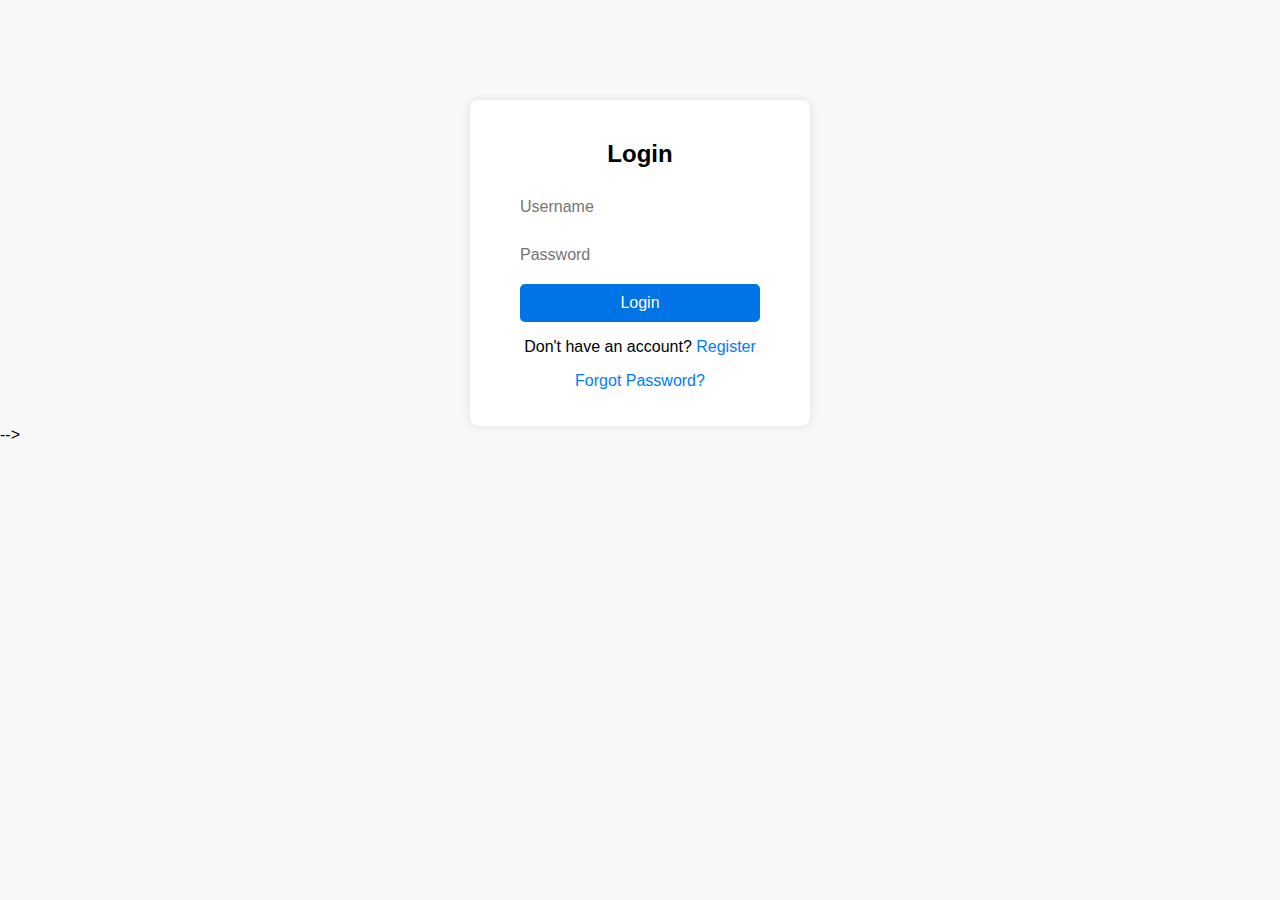
<file: index.html>
<!DOCTYPE html>
<html lang="en">
<head>
    <meta charset="UTF-8">
    <meta name="viewport" content="width=device-width, initial-scale=1.0">
    <title>Login - ExploreEase</title>
    <link rel="stylesheet" href="styles.css">
    <style>
        .container {
            text-align: center;
            margin-top: 100px;
        }

        input, button {
            display: block;
            width: 80%;
            margin: 10px auto;
            padding: 10px;
            font-size: 16px;
        }

        a {
            text-decoration: none;
            color: #007BFF;
        }

        a:hover {
            text-decoration: underline;
        }

        .modal {
            display: none;
            position: fixed;
            z-index: 1;
            left: 0;
            top: 0;
            width: 100%;
            height: 100%;
            overflow: auto;
            background-color: rgba(0,0,0,0.6);
        }

        .modal-content {
            background-color: #fff;
            margin: 10% auto;
            padding: 20px;
            border: 1px solid #888;
            width: 60%;
            border-radius: 8px;
        }

        .close {
            color: #aaa;
            float: right;
            font-size: 28px;
            font-weight: bold;
        }

        .close:hover {
            color: red;
            cursor: pointer;
        }
    </style>
</head>
<body>

<div class="container">
    <h2>Login</h2>
    <form id="loginForm">
        <input type="text" id="loginUsername" placeholder="Username" required>
        <input type="password" id="loginPassword" placeholder="Password" required>
        <button type="submit">Login</button>
        <p>Don't have an account? <a href="register.html">Register</a></p>
        <p><a href="#" id="forgotPasswordLink">Forgot Password?</a></p>
    </form>
</div>

<!-- Forgot Password Modal -->
<div id="forgotPasswordModal" class="modal">
    <div class="modal-content">
        <span class="close">&times;</span>
        <h3>Forgot Password</h3>
        <input type="text" id="forgotUsername" placeholder="Enter your username" required>
        <button onclick="recoverPassword()">Recover Password</button>
        <p id="recoveryMessage"></p>
    </div>
</div>

<script>
    // Handle Login
    document.getElementById('loginForm').addEventListener('submit', function(event) {
        event.preventDefault();
        
        let username = document.getElementById('loginUsername').value;
        let password = document.getElementById('loginPassword').value;
        let storedUser = localStorage.getItem(username);

        if (storedUser && JSON.parse(storedUser).password === password) {
            alert('Login Successful!');
            
            // Store session info
            sessionStorage.setItem("loggedInUser", username);
            
            // Redirect to Home Page
            window.location.href = "home.html";
        } else {
            alert('User not registered or incorrect password.');
        }
    });

    // Handle Forgot Password Modal
    let modal = document.getElementById("forgotPasswordModal");
    let forgotLink = document.getElementById("forgotPasswordLink");
    let closeBtn = document.querySelector(".close");

    forgotLink.onclick = function() {
        modal.style.display = "block";
    }

    closeBtn.onclick = function() {
        modal.style.display = "none";
    }

    window.onclick = function(event) {
        if (event.target == modal) {
            modal.style.display = "none";
        }
    }

    // Recover Password Function
    function recoverPassword() {
        let username = document.getElementById('forgotUsername').value;
        let storedUser = localStorage.getItem(username);

        if (storedUser) {
            let userData = JSON.parse(storedUser);
            document.getElementById('recoveryMessage').innerText = `Your password is: ${userData.password}`;
        } else {
            document.getElementById('recoveryMessage').innerText = "Username not found.";
        }
    }
</script>

</body>
</html>
<!-- <!DOCTYPE html>
<html lang="en">
<head>
    <meta charset="UTF-8">
    <meta name="viewport" content="width=device-width, initial-scale=1.0">
    <title>Login - ExploreEase</title>
    <link rel="stylesheet" href="styles.css">
    <style>
        /* Style for the forgot password modal */
        .modal {
            display: none;
            position: fixed;
            z-index: 1;
            left: 0;
            top: 0;
            width: 100%;
            height: 100%;
            overflow: auto;
            background-color: rgba(0,0,0,0.6);
        }

        .modal-content {
            background-color: #fefefe;
            margin: 10% auto;
            padding: 20px;
            border: 1px solid #888;
            width: 60%;
            border-radius: 8px;
        }

        .close {
            color: #aaa;
            float: right;
            font-size: 28px;
            font-weight: bold;
        }

        .close:hover,
        .close:focus {
            color: red;
            text-decoration: none;
            cursor: pointer;
        }

        .container {
            text-align: center;
            margin-top: 100px;
        }

        input, button {
            display: block;
            width: 80%;
            margin: 10px auto;
            padding: 10px;
            font-size: 16px;
        }

        a {
            text-decoration: none;
            color: #007BFF;
        }

        a:hover {
            text-decoration: underline;
        }
    </style>
</head>
<body>

<div class="container">
    <h2>Login</h2>
    <form id="loginForm">
        <input type="text" id="loginUsername" placeholder="Username" required>
        <input type="password" id="loginPassword" placeholder="Password" required>
        <button type="submit">Login</button>
        <p>Don't have an account? <a href="register.html">Register</a></p>
        <p><a href="#" id="forgotPasswordLink">Forgot Password?</a></p>
    </form>
</div>

<!-- Modal for Forgot Password -->
<div id="forgotPasswordModal" class="modal">
    <div class="modal-content">
        <span class="close">&times;</span>
        <h3>Forgot Password</h3>
        <input type="text" id="forgotUsername" placeholder="Enter your username" required>
        <button onclick="recoverPassword()">Recover Password</button>
        <p id="recoveryMessage"></p>
    </div>
</div>

<script>
    // Handle Login
    document.getElementById('loginForm').addEventListener('submit', function(event) {
        event.preventDefault();
        let username = document.getElementById('loginUsername').value;
        let password = document.getElementById('loginPassword').value;
        let storedUser = localStorage.getItem(username);

        if (storedUser && JSON.parse(storedUser).password === password) {
            alert('Login Successful!');
            window.location.href = "home.html";  // Redirect to Home Page
        } else {
            alert('User not registered or incorrect password.');
        }
    });

    // Handle Forgot Password Modal
    let modal = document.getElementById("forgotPasswordModal");
    let forgotLink = document.getElementById("forgotPasswordLink");
    let closeBtn = document.querySelector(".close");

    forgotLink.onclick = function() {
        modal.style.display = "block";
    }

    closeBtn.onclick = function() {
        modal.style.display = "none";
    }

    window.onclick = function(event) {
        if (event.target == modal) {
            modal.style.display = "none";
        }
    }

    // Recover Password Function
    function recoverPassword() {
        let username = document.getElementById('forgotUsername').value;
        let storedUser = localStorage.getItem(username);

        if (storedUser) {
            let userData = JSON.parse(storedUser);
            document.getElementById('recoveryMessage').innerText = `Your password is: ${userData.password}`;
        } else {
            document.getElementById('recoveryMessage').innerText = "Username not found.";
        }
    }
</script>

</body>
</html> -->
</file>
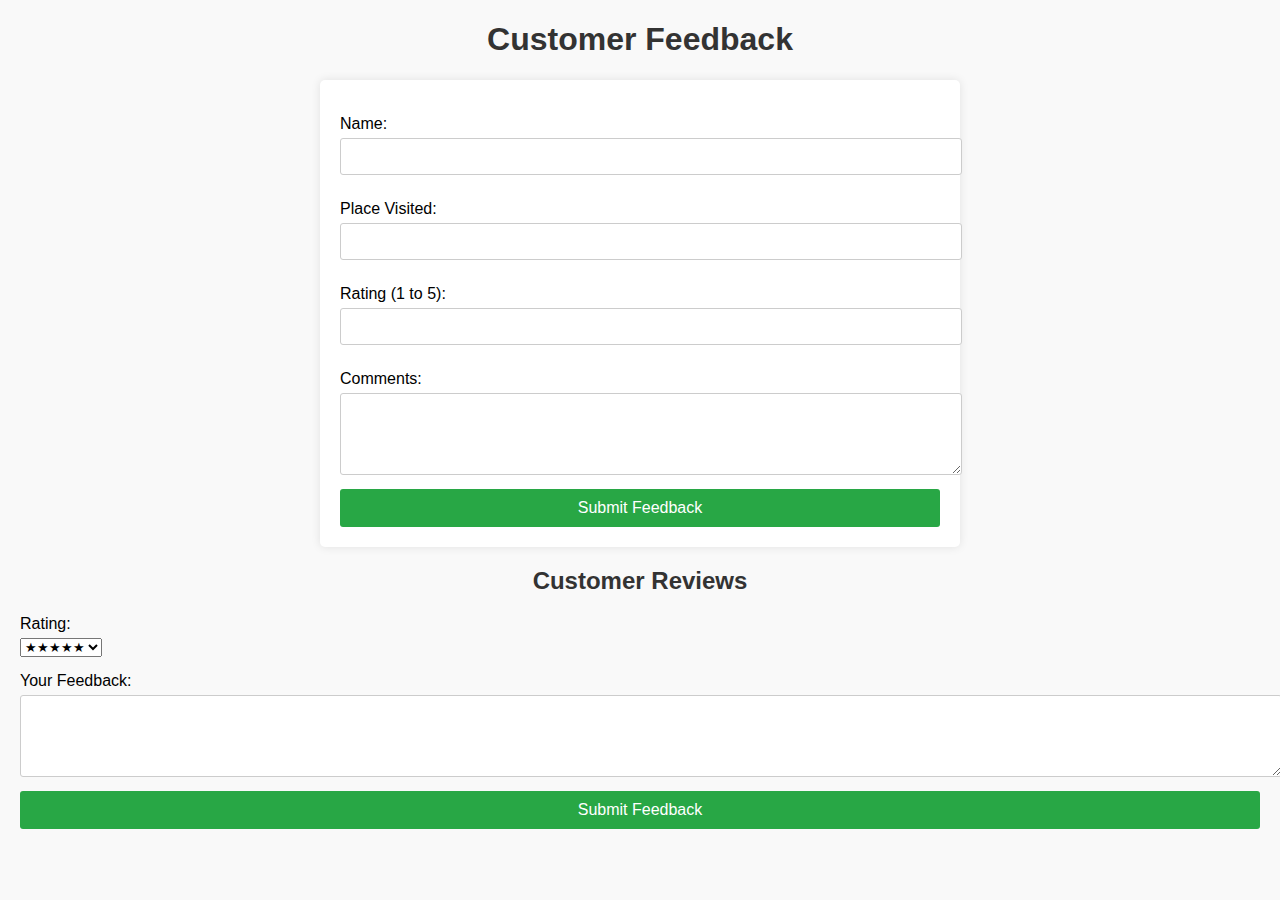
<file: feedback.html>
<!DOCTYPE html>
<html lang="en">
<head>
    <meta charset="UTF-8">
    <meta name="viewport" content="width=device-width, initial-scale=1.0">
    <title>Customer Feedback</title>
    <style>
        body {
            font-family: Arial, sans-serif;
            background-color: #f9f9f9;
            margin: 20px;
        }
        h1, h2 {
            text-align: center;
            color: #333;
        }
        form {
            max-width: 600px;
            margin: 0 auto 20px;
            padding: 20px;
            background-color: #fff;
            border-radius: 5px;
            box-shadow: 0 0 10px rgba(0, 0, 0, 0.1);
        }
        label {
            display: block;
            margin: 15px 0 5px;
        }
        input, textarea {
            width: 100%;
            padding: 10px;
            margin-bottom: 10px;
            border: 1px solid #ccc;
            border-radius: 3px;
        }
        button {
            display: block;
            width: 100%;
            padding: 10px;
            background-color: #28a745;
            color: #fff;
            border: none;
            border-radius: 3px;
            cursor: pointer;
            font-size: 16px;
        }
        button:hover {
            background-color: #218838;
        }
        .feedback-list {
            max-width: 600px;
            margin: 0 auto;
        }
        .feedback-item {
            background-color: #fff;
            padding: 15px;
            margin-bottom: 10px;
            border-radius: 5px;
            box-shadow: 0 0 5px rgba(0, 0, 0, 0.1);
        }
        .feedback-item h3 {
            margin: 0 0 10px;
            color: #007bff;
        }
        .feedback-item p {
            margin: 5px 0;
        }
    </style>
</head>
<body>

    <h1>Customer Feedback</h1>

    <form id="feedbackForm">
        <label for="name">Name:</label>
        <input type="text" id="name" required>

        <!-- <label for="email">Email:</label>
        <input type="email" id="email" required> -->

        <label for="place">Place Visited:</label>
        <input type="text" id="place" required>

        <label for="rating">Rating (1 to 5):</label>
        <input type="number" id="rating" min="1" max="5" required>

        <label for="comments">Comments:</label>
        <textarea id="comments" rows="4" required></textarea>

        <button type="submit">Submit Feedback</button>
    </form>

    <h2>Customer Reviews</h2>
    <div class="feedback-list" id="feedbackList"></div>

    <script>
        document.addEventListener('DOMContentLoaded', () => {
            const feedbackForm = document.getElementById('feedbackForm');
            const feedbackList = document.getElementById('feedbackList');

            // Function to display feedback
            const displayFeedback = () => {
                feedbackList.innerHTML = '';
                const feedbackData = JSON.parse(localStorage.getItem('feedbackData')) || [];
                feedbackData.forEach(feedback => {
                    const feedbackItem = document.createElement('div');
                    feedbackItem.className = 'feedback-item';
                    feedbackItem.innerHTML = `
                        <h3>${feedback.place}</h3>
                        <p><strong>Name:</strong> ${feedback.name}</p>
                        <p><strong>Email:</strong> ${feedback.email}</p>
                        <p><strong>Rating:</strong> ${'★'.repeat(feedback.rating)}${'☆'.repeat(5 - feedback.rating)}</p>
                        <p><strong>Comments:</strong> ${feedback.comments}</p>
                    `;
                    feedbackList.appendChild(feedbackItem);
                });
            };

            // Load and display feedback on page load
            displayFeedback();

            // Handle form submission
            feedbackForm.addEventListener('submit', (e) => {
                e.preventDefault();

                const name = document.getElementById('name').value.trim();
                const email = document.getElementById('email').value.trim();
                const place = document.getElementById('place').value.trim();
                const rating = parseInt(document.getElementById('rating').value);
                const comments = document.getElementById('comments').value.trim();

                if (name && email && place && rating && comments) {
                    const newFeedback = { name, email, place, rating, comments };
                    const feedbackData = JSON.parse(localStorage.getItem('feedbackData')) || [];
                    feedbackData.push(newFeedback);
                    localStorage.setItem('feedbackData', JSON.stringify(feedbackData));

                    // Clear form fields
                    feedbackForm.reset();

                    // Update feedback display
                    displayFeedback();
                }
            });
        });
    </script>

</body>
</html>
<!-- <!DOCTYPE html>
<html lang="en">
<head>
    <meta charset="UTF-8">
    <meta name="viewport" content="width=device-width, initial-scale=1.0">
    <title>Customer Feedback Form</title>
    <style>
        body {
            font-family: Arial, sans-serif;
            background-color: #f9f9f9;
            margin: 20px;
        }
        h1 {
            text-align: center;
            color: #333;
        }
        form {
            background-color: #fff;
            padding: 20px;
            border-radius: 5px;
            box-shadow: 0 0 5px rgba(0, 0, 0, 0.1);
            max-width: 600px;
            margin: 0 auto;
        }
        label {
            display: block;
            margin-top: 10px;
        }
        input, textarea, select {
            width: 100%;
            padding: 10px;
            margin-top: 5px;
            border: 1px solid #ccc;
            border-radius: 3px;
        }
        button {
            margin-top: 15px;
            padding: 10px 15px;
            background-color: #0066cc;
            color: #fff;
            border: none;
            border-radius: 3px;
            cursor: pointer;
        }
        button:hover {
            background-color: #005bb5;
        }
        .feedback-list {
            margin-top: 40px;
            max-width: 600px;
            margin: 40px auto 0;
        }
        .feedback-item {
            background-color: #fff;
            padding: 15px;
            margin: 10px 0;
            border-radius: 5px;
            box-shadow: 0 0 5px rgba(0, 0, 0, 0.1);
        }
        .feedback-item .rating {
            color: #ffcc00;
        }
        .feedback-item .comment {
            margin-top: 10px;
        }
    </style>
</head>
<body>
    <h1>Customer Feedback Form</h1>

    <form id="feedbackForm">
        <label for="name">Your Name:</label>
        <input type="text" id="name" name="name" required>

        <label for="place">Place Visited:</label>
        <select id="place" name="place" required>
            <option value="Khajuraho Group of Monuments">Khajuraho Group of Monuments</option>
            <option value="Bandhavgarh National Park">Bandhavgarh National Park</option>
            <!-- Add more options as needed -->
        </select>

        <label for="rating">Rating:</label>
        <select id="rating" name="rating" required>
            <option value="5">★★★★★</option>
            <option value="4">★★★★☆</option>
            <option value="3">★★★☆☆</option>
            <option value="2">★★☆☆☆</option>
            <option value="1">★☆☆☆☆</option>
        </select>

        <label for="comment">Your Feedback:</label>
        <textarea id="comment" name="comment" rows="4" required></textarea>

        <button type="submit">Submit Feedback</button>
    </form>

    <div class="feedback-list" id="feedbackList">
        <!-- User feedback will be displayed here -->
    </div>

    <script>
        document.getElementById('feedbackForm').addEventListener('submit', function(event) {
            event.preventDefault();

            // Get form values
            const name = document.getElementById('name').value;
            const place = document.getElementById('place').value;
            const rating = document.getElementById('rating').value;
            const comment = document.getElementById('comment').value;

            // Create feedback item
            const feedbackItem = document.createElement('div');
           
::contentReference[oaicite:14]{index=14}
  -->
</file>
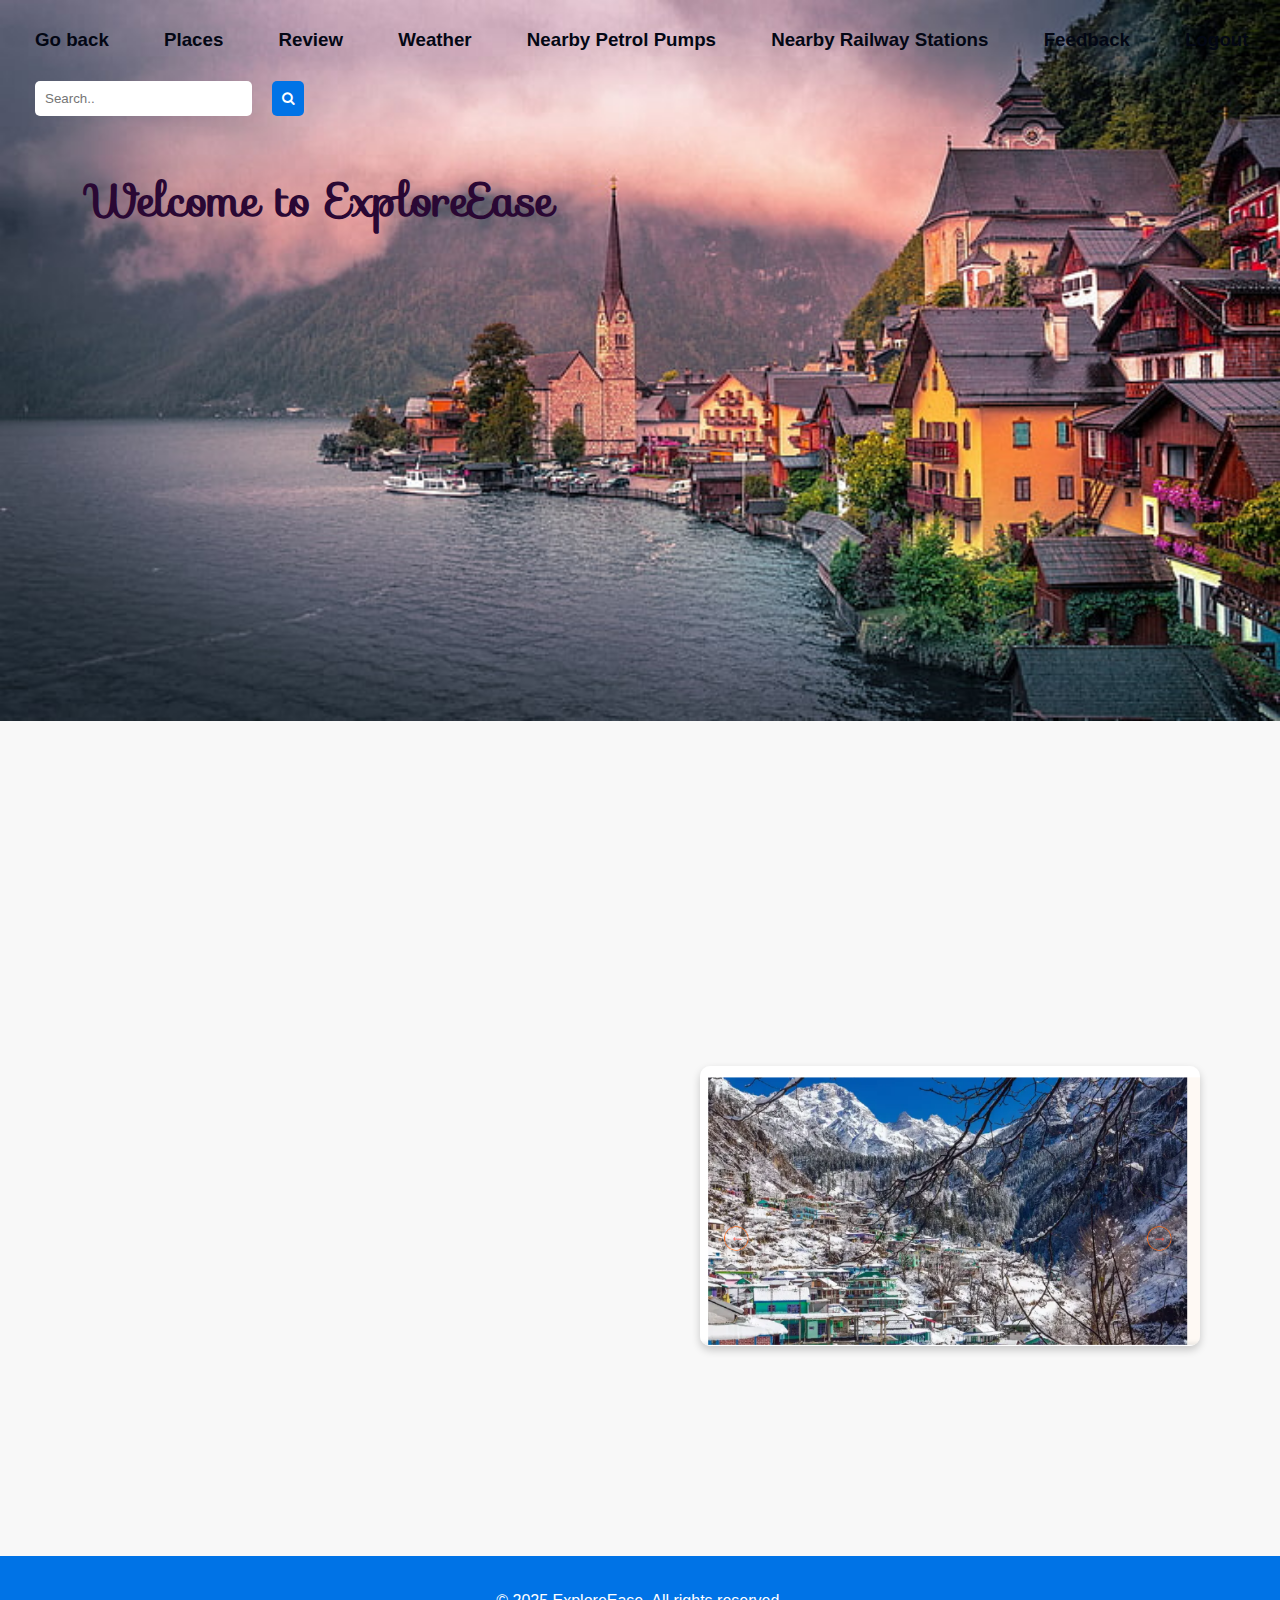
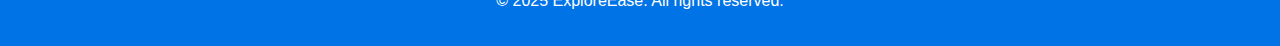
<file: home.html>
<!DOCTYPE html>
<html lang="en">
<head>
    <meta charset="UTF-8">
    <meta name="viewport" content="width=device-width">
    <title>ExploreEase - Home</title>
    <title>Centered Image in Header</title> 
    <link rel="stylesheet" href="https://fonts.googleapis.com/css?family=Sofia">   
    <link rel="stylesheet" href="https://cdnjs.cloudflare.com/ajax/libs/font-awesome/4.7.0/css/font-awesome.min.css">
    <link rel="stylesheet" href="styles.css">

<style>
    body{
    font-family: Arial, sans-serif;
    margin: 0;
    padding: 0;
    background-image: url("image/background1.jpg");
    background-repeat: no-repeat;
    background-size: contain;
    background-position: center top;  

    }
</style>
</head>
<body>
    
   
    <nav class="navigation">
        <h3>
            <li><a href="index.html">Go back</a> </li>
            <li><a href="listofplaces.html">Places</a> </li>
            <li><a href="review.html">Review</a></li>
            <li><a href="weather.html">Weather</a></li>
            <li><a href="nearbypetrolpump.html">Nearby Petrol Pumps</a></li>
            <li><a href="nearbyrailways.html">Nearby Railway Stations</a></li>
            <li><a href="feedback.html">Feedback</a></li>
            <li><a href="index.html">Logout</a></li>
            <li><a><input type="text" placeholder="Search.."></a></li>
            <li><button type="submit"><i class="fa fa-search"></i></button></li>
       </h3>


    </nav>
    <div class="top">
     <h2 class="font-effect-emboss">Welcome to ExploreEase</h2>
    </div> 
    
   
    
    <div class="slider-frame">
      <div class="slide-images">
        <div class="img-container">
            <img src="image/Screenshot (393).png" width="350" >
        </div>
        <div class="img-container">
            <img src="image/Screenshot (394).png" width="350">
        </div>
        <div class="img-container">
             <img src="image/Screenshot (395).png" width="350">
        </div>
        <div class="img-container">
               <img src="image/Screenshot (396).png" width="350">
        </div>
        <div class="img-container">
            <img src="image/background.jpg" width="350">
       </div>
     </div>
    </div>

   
    <footer>
        <p>&copy; 2025 ExploreEase. All rights reserved.</p>
    </footer>

</body>
</html>
</file>
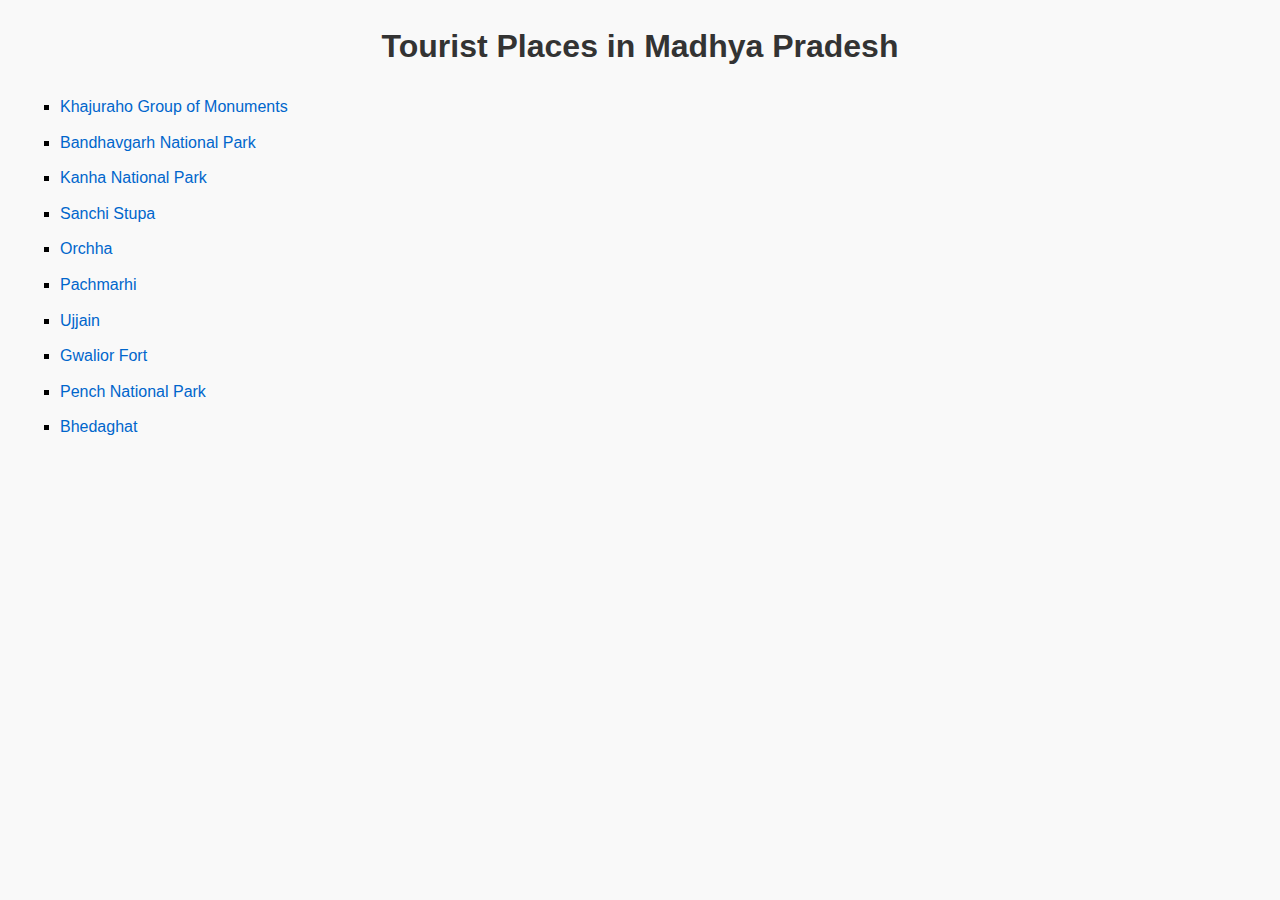
<file: listofplaces.html>
<!DOCTYPE html>
<html lang="en">
<head>
    <meta charset="UTF-8">
    <meta name="viewport" content="width=device-width, initial-scale=1.0">
    <title>Tourist Places in Madhya Pradesh</title>
    <style>
        body {
            font-family: Arial, sans-serif;
            line-height: 1.6;
            margin: 20px;
            background-color: #f9f9f9;
        }
        h1 {
            text-align: center;
            color: #333;
        }
        ul {
            list-style-type: square;
        }
        li {
            margin: 10px 0;
        }
        a {
            text-decoration: none;
            color: #0066cc;
        }
        a:hover {
            text-decoration: underline;
        }
    </style>
</head>
<body>
    <h1>Tourist Places in Madhya Pradesh</h1>
    <ul>
        <li><a href="https://www.mptourism.com/destination/khajuraho.html" target="_blank">Khajuraho Group of Monuments</a></li>
        <li><a href="https://www.mptourism.com/destination/bandhavgarh.html" target="_blank">Bandhavgarh National Park</a></li>
        <li><a href="https://www.mptourism.com/destination/kanha.html" target="_blank">Kanha National Park</a></li>
        <li><a href="https://www.mptourism.com/destination/sanchi.html" target="_blank">Sanchi Stupa</a></li>
        <li><a href="https://www.mptourism.com/destination/orchha.html" target="_blank">Orchha</a></li>
        <li><a href="https://www.mptourism.com/destination/pachmarhi.html" target="_blank">Pachmarhi</a></li>
        <li><a href="https://www.mptourism.com/destination/ujjain.html" target="_blank">Ujjain</a></li>
        <li><a href="https://www.mptourism.com/destination/gwalior.html" target="_blank">Gwalior Fort</a></li>
        <li><a href="https://www.mptourism.com/destination/pench.html" target="_blank">Pench National Park</a></li>
        <li><a href="https://www.mptourism.com/destination/bhedaghat.html" target="_blank">Bhedaghat</a></li>
    </ul>
</body>
</html>
<!--  
    <html>
        <head>
            <meta charset="utf-8">
            <link rel="stylesheet" href="css/style.css">
            <link href="https://fonts.googleapis.com/css?family=Karla" rel="stylesheet">
            <title>slide image tutorial</title>
        </head>
        <body>
        <h1>Most visited places</h1>
        <h1>Madhya Pradesh
            State of India
            Madhya Pradesh, a large state in central India, retains landmarks from eras throughout Indian history. Begun in the 10th century, its Hindu and Jain temples at Khajuraho are renowned for their carvings of erotic scenes, most prominently Kandariya Mahadeva, a temple with more than 800 sculptures. The eastern Bandhavgarh and Kanha national parks, noted Bengal tiger sanctuaries, offer guided safaris. ― Google
            Governor: Mangubhai C. Patel
            Capital: Bhopal (Executive Branch)
            Founded: 1 November 1956
            Area: 308,209 km²
            Before was: Central Provinces and Berar
            Bird: Indian paradise flycatcher
            Demonym: Madhya Pradeshis</h1>
        <div class="slider-frame">
            <div class="slide-images">
            <div class="img-container">
                <img src="image/Screenshot (393).png" width="350" >
            </div>
            <div class="img-container">
                <img src="image/Screenshot (394).png" width="350">
            </div>
            <div class="img-container">
                 <img src="image/Screenshot (395).png" width="350">
            </div>
            <div class="img-container">
                   <img src="image/Screenshot (396).png" width="350">
            </div>
            </div>
        </div>
        </body>
    </html> -->
</file>
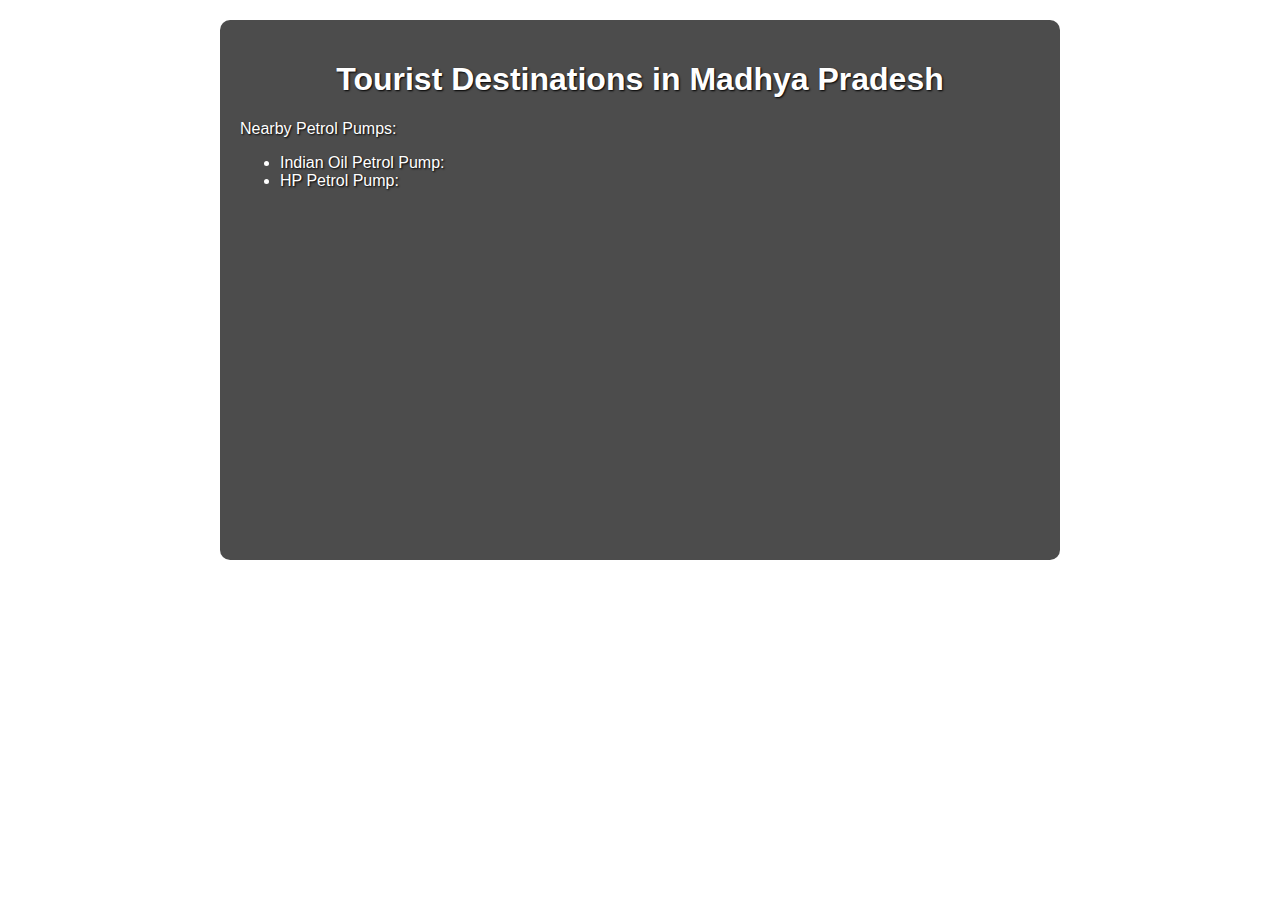
<file: nearbypetrolpump.html>
<!DOCTYPE html>
<html lang="en">
<head>
    <meta charset="UTF-8">
    <meta name="viewport" content="width=device-width, initial-scale=1.0">
    <title>Tourist Destinations in Madhya Pradesh</title>
    <style>
        body {
            font-family: Arial, sans-serif;
            background-image: url('https://example.com/background-image.jpg'); /* Replace with your desired background image URL */
            background-size: cover;
            margin: 0;
            padding: 0;
            color: #fff;
            text-shadow: 1px 1px 2px #000;
        }
        .container {
            background-color: rgba(0, 0, 0, 0.7);
            padding: 20px;
            margin: 20px auto;
            border-radius: 10px;
            max-width: 800px;
        }
        h1, h2 {
            text-align: center;
        }
        .destination {
            margin-bottom: 30px;
        }
        .map {
            width: 100%;
            height: 300px;
            border: none;
            border-radius: 10px;
        }
    </style>
</head>
<body>
    <div class="container">
        <h1>Tourist Destinations in Madhya Pradesh</h1>

        <div class="destination">
            <!-- <h2>Khajuraho Group of Monuments</h2> -->
            <p>Nearby Petrol Pumps:</p>
            <ul>
                <li>Indian Oil Petrol Pump:</li>
                <li>HP Petrol Pump:</li>
            </ul>
            <iframe class="map" src="https://www.google.com/maps/embed?pb=!1m18!1m12!1m3!1d3651.843019836662!2d79.91983931498114!3d24.8318452840577!2m3!1f0!2f0!3f0!3m2!1i1024!2i768!4f13.1!3m3!1m2!1s0x3983c1a1a1a1a1a1%3A0x1a1a1a1a1a1a1a1a!2sIndian%20Oil%20Petrol%20Pump%2C%20Khajuraho%20Airport%20Road!5e0!3m2!1sen!2sin!4v1616161616161!5m2!1sen!2sin" allowfullscreen="" loading="lazy"></iframe>
        </div>

        <!-- Repeat similar blocks for other destinations -->

    </div>
</body>
</html>
</file>
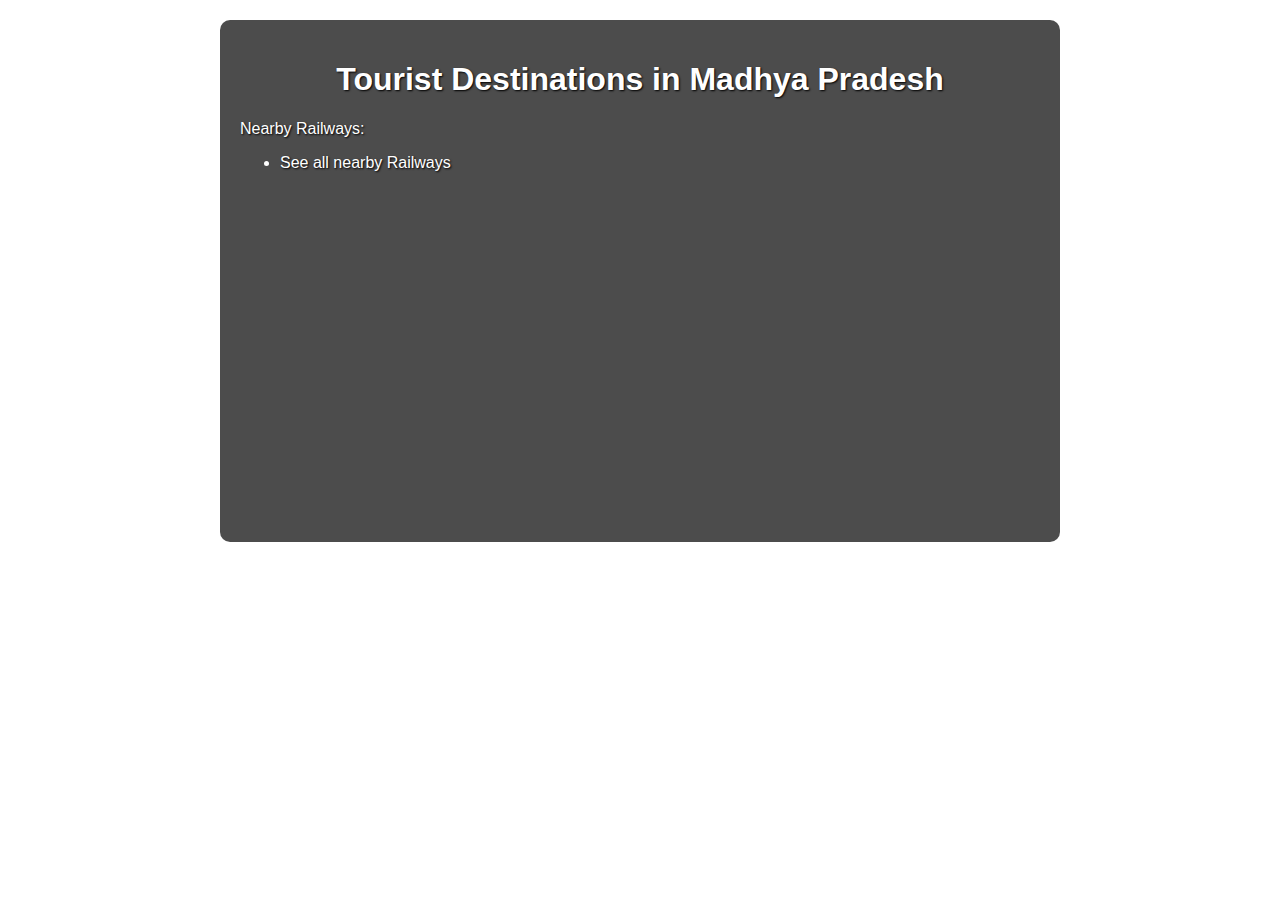
<file: nearbyrailways.html>
<!DOCTYPE html>
<html lang="en">
<head>
    <meta charset="UTF-8">
    <meta name="viewport" content="width=device-width, initial-scale=1.0">
    <title>Tourist Destinations in Madhya Pradesh</title>
    <style>
        body {
            font-family: Arial, sans-serif;
            background-image: url('https://example.com/background-image.jpg'); /* Replace with your desired background image URL */
            background-size: cover;
            margin: 0;
            padding: 0;
            color: #fff;
            text-shadow: 1px 1px 2px #000;
        }
        .container {
            background-color: rgba(0, 0, 0, 0.7);
            padding: 20px;
            margin: 20px auto;
            border-radius: 10px;
            max-width: 800px;
        }
        h1, h2 {
            text-align: center;
        }
        .destination {
            margin-bottom: 30px;
        }
        .map {
            width: 100%;
            height: 300px;
            border: none;
            border-radius: 10px;
        }
    </style>
</head>
<body>
    <div class="container">
        <h1>Tourist Destinations in Madhya Pradesh</h1>

        <div class="destination">
            <!-- <h2>Khajuraho Group of Monuments</h2> -->
            <p>Nearby Railways:</p>
            <ul>
                <li>See all nearby Railways</li>
                <!-- <li>HP Petrol Pump:</li> -->
            </ul>
            <iframe class="map" src="https://www.google.com/maps/embed?pb=!1m18!1m12!1m3!1d3651.843019836662!2d79.91983931498114!3d24.8318452840577!2m3!1f0!2f0!3f0!3m2!1i1024!2i768!4f13.1!3m3!1m2!1s0x3983c1a1a1a1a1a1%3A0x1a1a1a1a1a1a1a1a!2sIndian%20Oil%20Petrol%20Pump%2C%20Khajuraho%20Airport%20Road!5e0!3m2!1sen!2sin!4v1616161616161!5m2!1sen!2sin" allowfullscreen="" loading="lazy"></iframe>
        </div>

        <!-- Repeat similar blocks for other destinations -->

    </div>
</body>
</html>
</file>
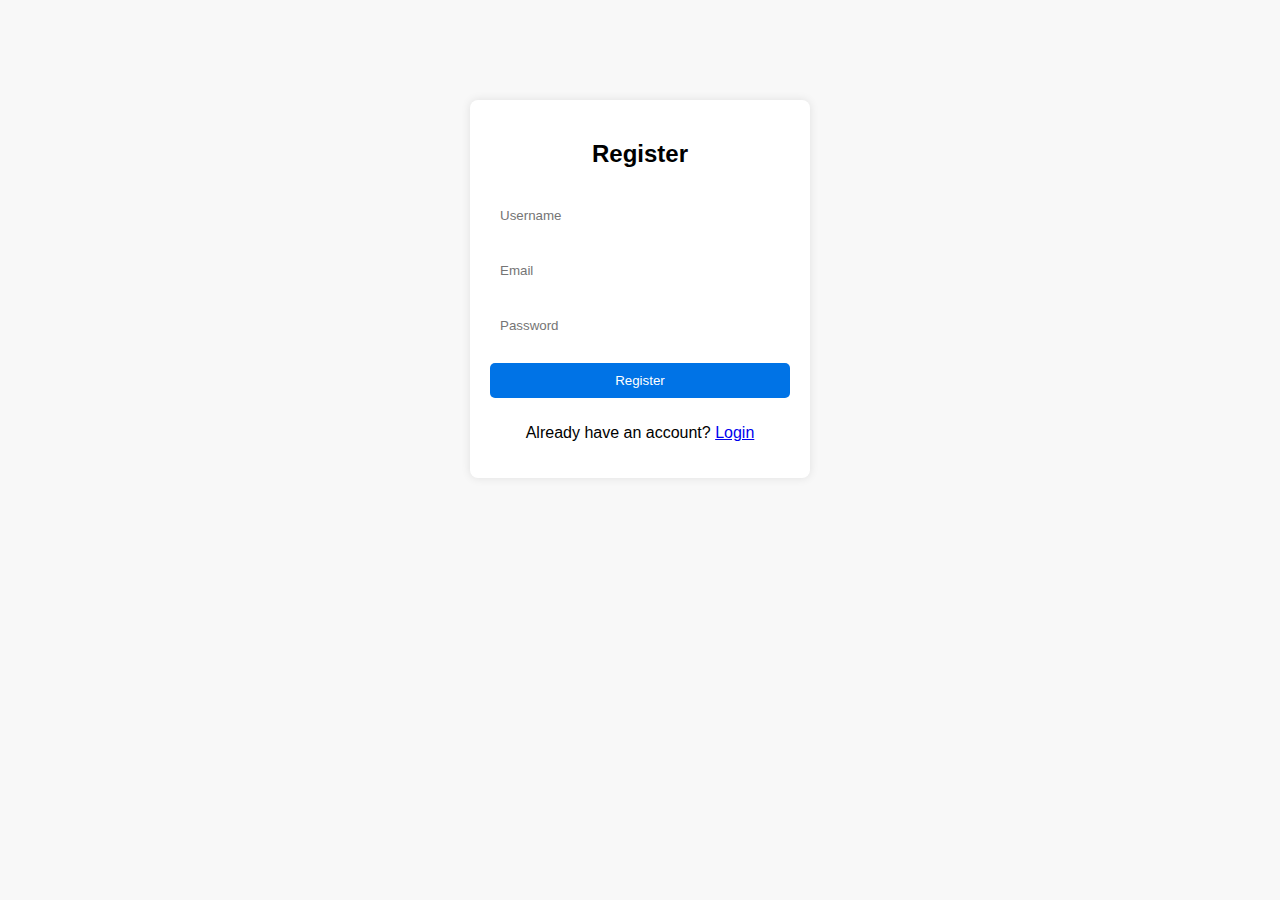
<file: register.html>
<!DOCTYPE html>
<html lang="en">
<head>
    <meta charset="UTF-8">
    <meta name="viewport" content="width=device-width, initial-scale=1.0">
    <title>Register - ExploreEase</title>
    <link rel="stylesheet" href="styles.css">
</head>
<body>
    <div class="container">
        <h2>Register</h2>
        <form id="registerForm">
            <input type="text" id="registerUsername" placeholder="Username" required>
            <input type="email" id="registerEmail" placeholder="Email" required>
            <input type="password" id="registerPassword" placeholder="Password" required>
            <button type="submit">Register</button>
            <p>Already have an account? <a href="index.html">Login</a></p>
        </form>
    </div>

    <script>
        document.getElementById('registerForm').addEventListener('submit', function(event) {
            event.preventDefault();
            let username = document.getElementById('registerUsername').value;
            let email = document.getElementById('registerEmail').value;
            let password = document.getElementById('registerPassword').value;
            
            if (localStorage.getItem(username)) {
                alert('User already registered! Please log in.');
            } else {
                localStorage.setItem(username, JSON.stringify({ email: email, password: password }));
                alert('Registration Successful! You can now log in.');
                window.location.href = "index.html";  // Redirect to Login Page
            }
        });
    </script>
</body>
</html>
</file>
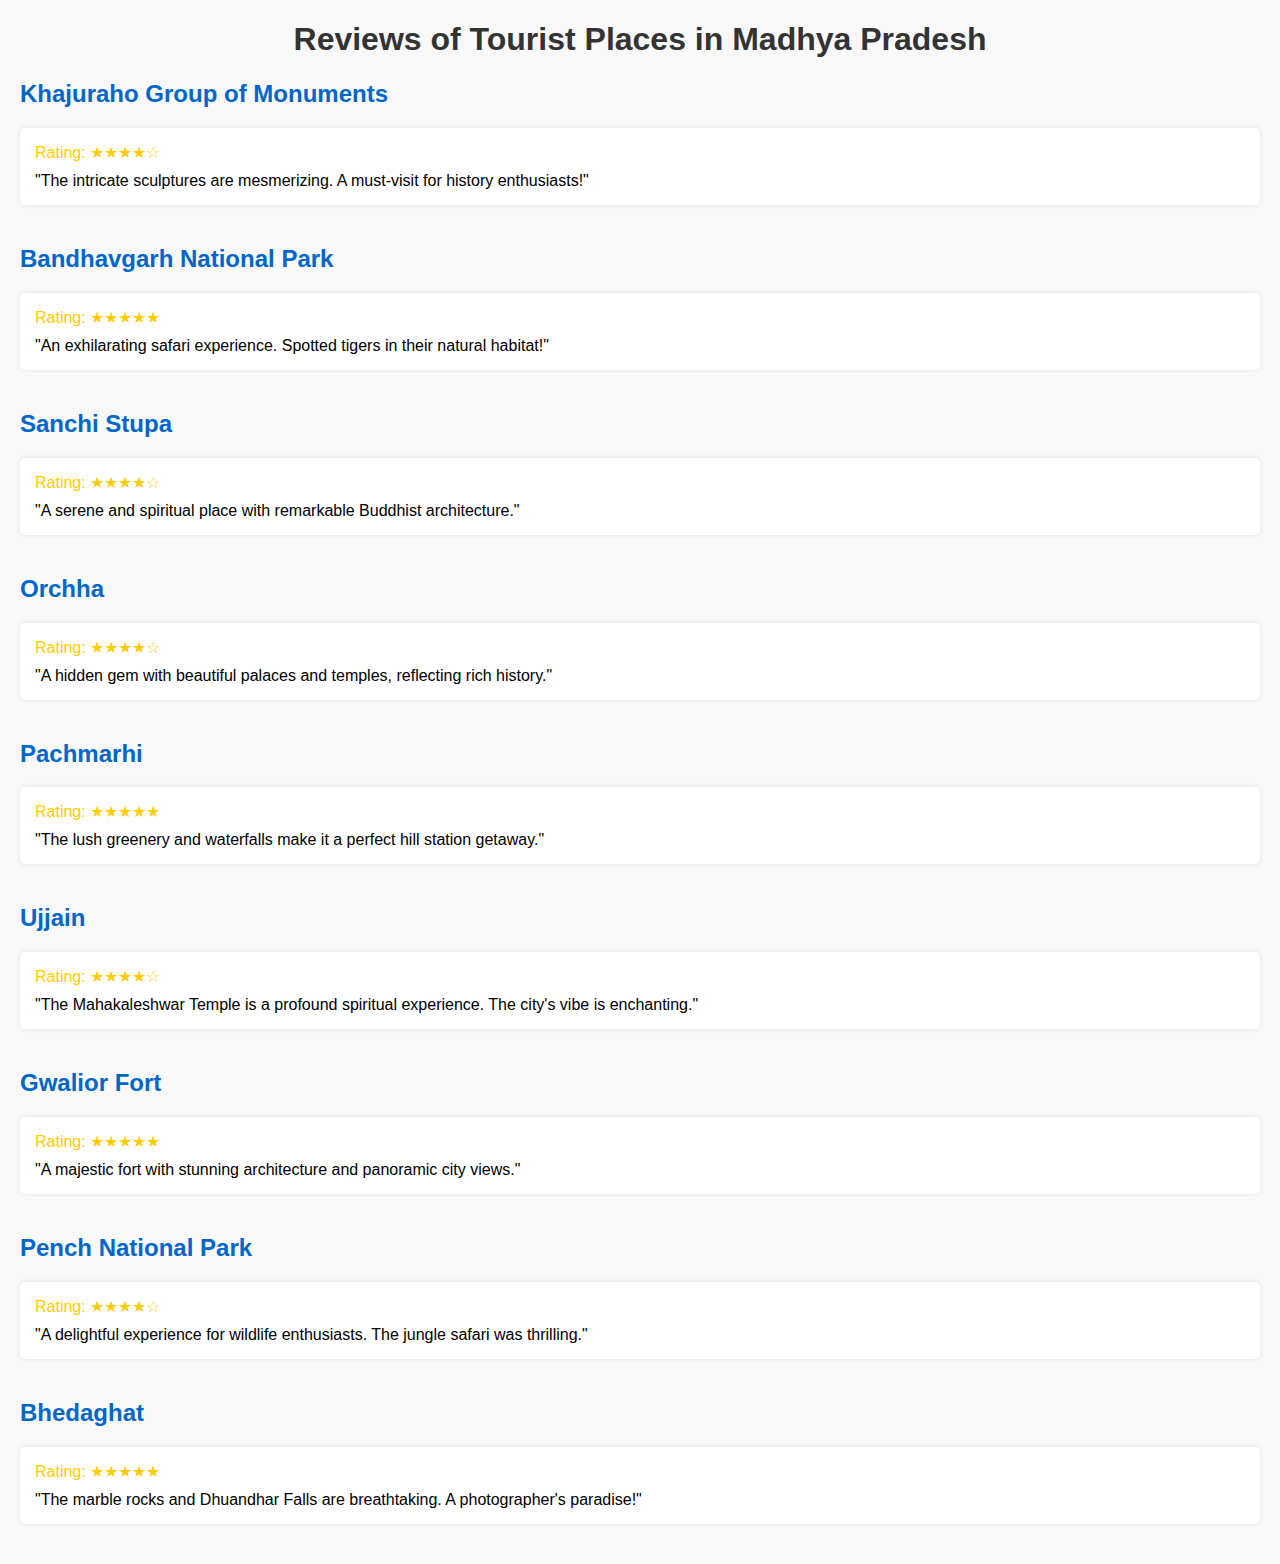
<file: review.html>
<!DOCTYPE html>
<html lang="en">
<head>
    <meta charset="UTF-8">
    <meta name="viewport" content="width=device-width, initial-scale=1.0">
    <title>Reviews of Tourist Places in Madhya Pradesh</title>
    <style>
        body {
            font-family: Arial, sans-serif;
            background-color: #f9f9f9;
            margin: 20px;
        }
        h1 {
            text-align: center;
            color: #333;
        }
        .review-section {
            margin-bottom: 40px;
        }
        .review-section h2 {
            color: #0066cc;
        }
        .review {
            background-color: #fff;
            padding: 15px;
            margin: 10px 0;
            border-radius: 5px;
            box-shadow: 0 0 5px rgba(0, 0, 0, 0.1);
        }
        .review .rating {
            color: #ffcc00;
        }
        .review .comment {
            margin-top: 10px;
        }
    </style>
</head>
<body>
    <h1>Reviews of Tourist Places in Madhya Pradesh</h1>

    <div class="review-section">
        <h2>Khajuraho Group of Monuments</h2>
        <div class="review">
            <div class="rating">Rating: ★★★★☆</div>
            <div class="comment">"The intricate sculptures are mesmerizing. A must-visit for history enthusiasts!"</div>
        </div>
        <!-- Additional reviews can be added here -->
    </div>

    <div class="review-section">
        <h2>Bandhavgarh National Park</h2>
        <div class="review">
            <div class="rating">Rating: ★★★★★</div>
            <div class="comment">"An exhilarating safari experience. Spotted tigers in their natural habitat!"</div>
        </div>
        <!-- Additional reviews can be added here -->
    </div>

    <div class="review-section">
        <h2>Sanchi Stupa</h2>
        <div class="review">
            <div class="rating">Rating: ★★★★☆</div>
            <div class="comment">"A serene and spiritual place with remarkable Buddhist architecture."</div>
        </div>
        <!-- Additional reviews can be added here -->
    </div>

    <div class="review-section">
        <h2>Orchha</h2>
        <div class="review">
            <div class="rating">Rating: ★★★★☆</div>
            <div class="comment">"A hidden gem with beautiful palaces and temples, reflecting rich history."</div>
        </div>
        <!-- Additional reviews can be added here -->
    </div>

    <div class="review-section">
        <h2>Pachmarhi</h2>
        <div class="review">
            <div class="rating">Rating: ★★★★★</div>
            <div class="comment">"The lush greenery and waterfalls make it a perfect hill station getaway."</div>
        </div>
        <!-- Additional reviews can be added here -->
    </div>

    <div class="review-section">
        <h2>Ujjain</h2>
        <div class="review">
            <div class="rating">Rating: ★★★★☆</div>
            <div class="comment">"The Mahakaleshwar Temple is a profound spiritual experience. The city's vibe is enchanting."</div>
        </div>
        <!-- Additional reviews can be added here -->
    </div>

    <div class="review-section">
        <h2>Gwalior Fort</h2>
        <div class="review">
            <div class="rating">Rating: ★★★★★</div>
            <div class="comment">"A majestic fort with stunning architecture and panoramic city views."</div>
        </div>
        <!-- Additional reviews can be added here -->
    </div>

    <div class="review-section">
        <h2>Pench National Park</h2>
        <div class="review">
            <div class="rating">Rating: ★★★★☆</div>
            <div class="comment">"A delightful experience for wildlife enthusiasts. The jungle safari was thrilling."</div>
        </div>
        <!-- Additional reviews can be added here -->
    </div>

    <div class="review-section">
        <h2>Bhedaghat</h2>
        <div class="review">
            <div class="rating">Rating: ★★★★★</div>
            <div class="comment">"The marble rocks and Dhuandhar Falls are breathtaking. A photographer's paradise!"</div>
        </div>
        <!-- Additional reviews can be added here -->
    </div>

    <!-- Repeat similar blocks for other tourist places -->

</body>
</html>
</file>
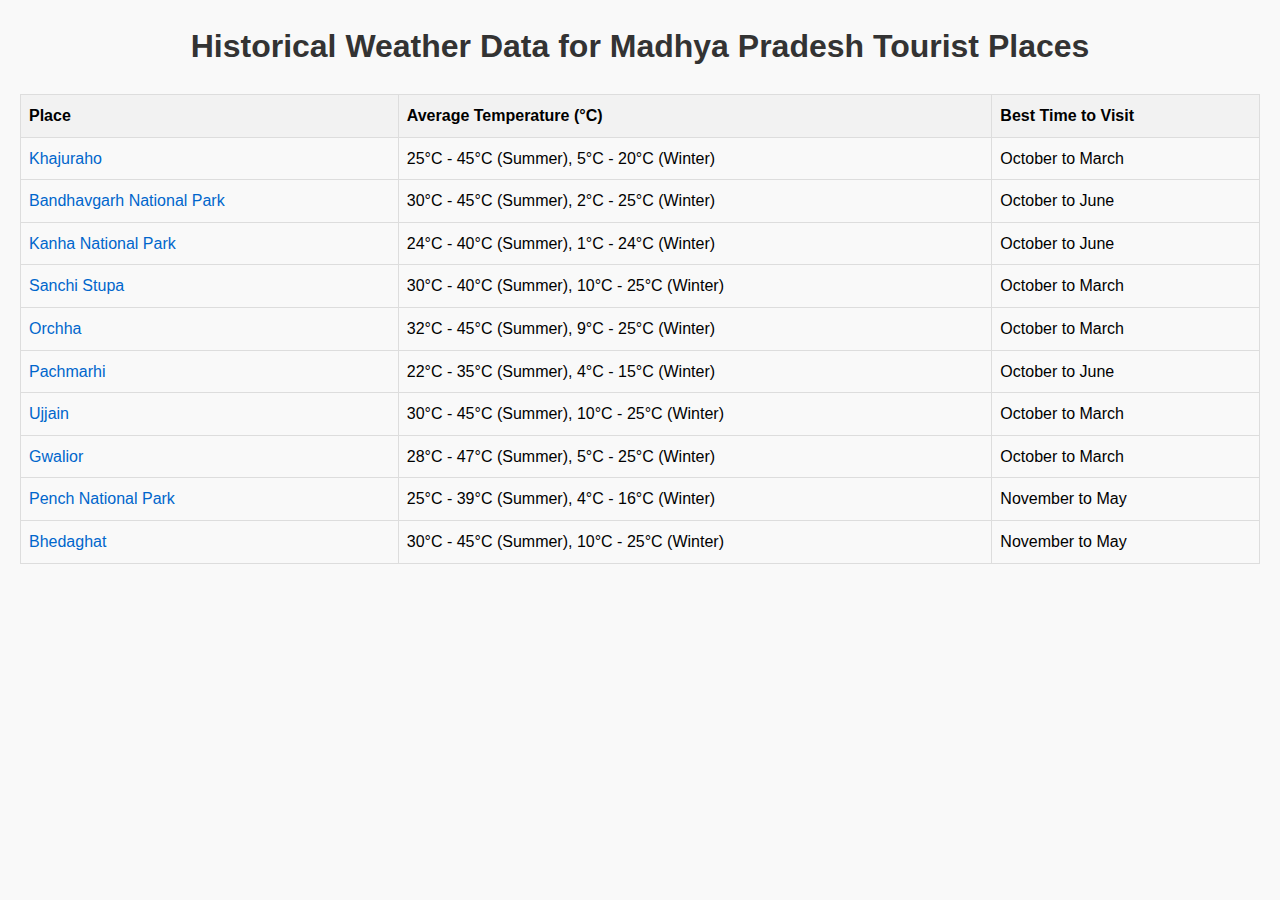
<file: weather.html>
<!DOCTYPE html>
<html lang="en">
<head>
    <meta charset="UTF-8">
    <meta name="viewport" content="width=device-width, initial-scale=1.0">
    <title>Historical Weather of Madhya Pradesh Tourist Places</title>
    <style>
        body {
            font-family: Arial, sans-serif;
            line-height: 1.6;
            margin: 20px;
            background-color: #f9f9f9;
        }
        h1 {
            text-align: center;
            color: #333;
        }
        table {
            width: 100%;
            border-collapse: collapse;
            margin-bottom: 20px;
        }
        th, td {
            border: 1px solid #ddd;
            padding: 8px;
            text-align: left;
        }
        th {
            background-color: #f2f2f2;
        }
        a {
            text-decoration: none;
            color: #0066cc;
        }
        a:hover {
            text-decoration: underline;
        }
    </style>
</head>
<body>
    <h1>Historical Weather Data for Madhya Pradesh Tourist Places</h1>
    <table>
        <thead>
            <tr>
                <th>Place</th>
                <th>Average Temperature (°C)</th>
                <th>Best Time to Visit</th>
            </tr>
        </thead>
        <tbody>
            <tr>
                <td><a href="https://www.mptourism.com/destination/khajuraho.html" target="_blank">Khajuraho</a></td>
                <td>25°C - 45°C (Summer), 5°C - 20°C (Winter)</td>
                <td>October to March</td>
            </tr>
            <tr>
                <td><a href="https://www.mptourism.com/destination/bandhavgarh.html" target="_blank">Bandhavgarh National Park</a></td>
                <td>30°C - 45°C (Summer), 2°C - 25°C (Winter)</td>
                <td>October to June</td>
            </tr>
            <tr>
                <td><a href="https://www.mptourism.com/destination/kanha.html" target="_blank">Kanha National Park</a></td>
                <td>24°C - 40°C (Summer), 1°C - 24°C (Winter)</td>
                <td>October to June</td>
            </tr>
            <tr>
                <td><a href="https://www.mptourism.com/destination/sanchi.html" target="_blank">Sanchi Stupa</a></td>
                <td>30°C - 40°C (Summer), 10°C - 25°C (Winter)</td>
                <td>October to March</td>
            </tr>
            <tr>
                <td><a href="https://www.mptourism.com/destination/orchha.html" target="_blank">Orchha</a></td>
                <td>32°C - 45°C (Summer), 9°C - 25°C (Winter)</td>
                <td>October to March</td>
            </tr>
            <tr>
                <td><a href="https://www.mptourism.com/destination/pachmarhi.html" target="_blank">Pachmarhi</a></td>
                <td>22°C - 35°C (Summer), 4°C - 15°C (Winter)</td>
                <td>October to June</td>
            </tr>
            <tr>
                <td><a href="https://www.mptourism.com/destination/ujjain.html" target="_blank">Ujjain</a></td>
                <td>30°C - 45°C (Summer), 10°C - 25°C (Winter)</td>
                <td>October to March</td>
            </tr>
            <tr>
                <td><a href="https://www.mptourism.com/destination/gwalior.html" target="_blank">Gwalior</a></td>
                <td>28°C - 47°C (Summer), 5°C - 25°C (Winter)</td>
                <td>October to March</td>
            </tr>
            <tr>
                <td><a href="https://www.mptourism.com/destination/pench.html" target="_blank">Pench National Park</a></td>
                <td>25°C - 39°C (Summer), 4°C - 16°C (Winter)</td>
                <td>November to May</td>
            </tr>
            <tr>
                <td><a href="https://www.mptourism.com/destination/bhedaghat.html" target="_blank">Bhedaghat</a></td>
                <td>30°C - 45°C (Summer), 10°C - 25°C (Winter)</td>
                <td>November to May</td>
            </tr>
        </tbody>
    </table>
</body>
</html>
 <!-- <html>
        <head>
            <meta charset="utf-8">
            <link rel="stylesheet" href="css/style.css">
            <link href="https://fonts.googleapis.com/css?family=Karla" rel="stylesheet">
            <title>slide image tutorial</title>
        </head>
        <body>
        <h1>Weather History</h1> -->


        <!-- <div class="slider-frame">
            <div class="slide-images">
            <div class="img-container">
                <img src="image/Screenshot (393).png" width="350" >
            </div>
            <div class="img-container">
                <img src="image/Screenshot (394).png" width="350">
            </div>
            <div class="img-container">
                 <img src="image/Screenshot (395).png" width="350">
            </div>
            <div class="img-container">
                   <img src="image/Screenshot (396).png" width="350">
            </div>
            </div>
        </div> -->
        </body>
    </html>
</file>
<file: styles.css>
body {
    font-family: Arial, sans-serif;
    margin: 0;
    padding: 0;
    background-color: #f8f8f8;
}
header {
    background-color: #0073e6;
    color: white;
    padding: 15px;
    text-align: center;
}
.navigation{
   
    float: left;
    color: darkgray;
}
nav li {
    display: inline-block;
    margin-left: 20px;
}

nav li a{
    color: #030714;
    text-decoration: none;
    padding: 10px 15px;
    display: inline-block;
    transition: background-color 0.3s;
}
nav a:hover{
    background-color: hsl(212, 81%, 66%);
 
}
section {
    padding: 50px;
    background: white;
    margin-top: 90px;
    border-radius: 8px;
    box-shadow: 0px 0px 10px rgba(0, 0, 0, 0.1);
}
footer {
    text-align: center;
    padding:20px;
    background-color: #0073e6;
    color: white;
    margin-bottom: 0%;
}
body {
    font-family: Arial, sans-serif;
    margin: 0;
    padding: 0;
   
    
}
.container {
    width: 300px;
    margin: auto;
    padding: 20px;
    background: white;
    border-radius: 8px;
    box-shadow: 0 0 10px rgba(0, 0, 0, 0.1);
    text-align: center;
    margin-top: 100px;
}
input, button {
    width: 100%;
    margin: 10px 0;
    padding: 10px;
    border: none;
    border-radius: 5px;
}
button {
    background: #0073e6;
    color: white;
    cursor: pointer;
}
header {
    background: #0073e6;
    color: white;
    padding: 20px;
    text-align: center;
}
nav ul {
    list-style: none;
    padding: 0;
    text-align: center;
}
nav ul li input[type=text] {
    border: 1px solid #ccc;
    float: right;
    padding: 6px;
    border: none;
    margin-top: 8px;
    margin-right: 16px;
    font-size: 17px;
    display: inline;
    margin: 10px;
}
nav ul li button{
float: right;
  padding: 6px 10px;
  margin-top: 8px;
  margin-right: 16px;
  background: #ddd;
  font-size: 17px;
  border: none;
  cursor: pointer;
}
nav ul li a {
    text-decoration: none;
    color: white;
    font-weight: bold;
}
.top{
    padding-top: 10%;
    padding-right:50%;
    margin-top: 0%;
    margin-left: 0%;
    margin-bottom:5%;
    color: rgb(42, 8, 52);
    font-family: "Sofia", sans-serif;
    font-size: 30px;
    text-align: center;
}
img {
    width: 100%;  /* Makes images responsive */
    max-width: 500px;  /* Limits max width */
    height: auto;  /* Keeps aspect ratio */
    display: block;
    margin: 10px auto;
    border-radius: 10px; /* Rounded corners */
    box-shadow: 0px 4px 8px rgba(0, 0, 0, 0.2); /* Adds shadow effect */
}


h1{
    margin-top: 50px;
    margin-left: 510px;
    font-size: 60px;
    font-family: 'Karla', sans-serif;
    font-weight: lighter;
}

.slider-frame{
    overflow: hidden;
    height: 500px;
    width: 1000px;
    margin-left: 350px;
    margin-top: 820px;
}

/*---------- SLIDE ANIMATION --------------*/


@keyframes slide_animation{
    0% {left:0px;}
    10% {left:0px;}
    20% {left:1000px;}
    30% {left:1200px;}
    40% {left: 2400px;}
    50% {left: 2400px;}
    60% {left: 1200px;}
    70% {left: 1000px;}
    80% {left: 0px;}
    90% {left: 0px;}
    100% {left:0px;}
}

@-webkit-keyframes slide_animation{
    0% {left:0px;}
    10% {left:0px;}
    20% {left:1500px;}
    30% {left:1200px;}
    40% {left: 2400px;}
    50% {left: 2400px;}
    60% {left: 1200px;}
    70% {left: 1500px;}
    80% {left: 0px;}
    90% {left: 0px;}
    100% {left:0px;}
}

.slide-images{
    width: 3600px;
    height: 800px;
    margin: 0 0 0 -2400px;
    position: relative;
    -webkit-animation-name: slide_animation;
    animation-name: slide_animation;
    -webkit-animation-duration: 33s;
    animation-duration: 20s;
    -webkit-animation-iteration-count: infinite;
    animation-iteration-count: infinite;
    -webkit-animation-direction: alternate;
    animation-direction: alternate;
    -webkit-animation-play-state: running;
    animation-play-state: running;
}

.img-container{
    height: 800px;
    width: 1200px;
    position: relative;
    float: left;
}
</file>
